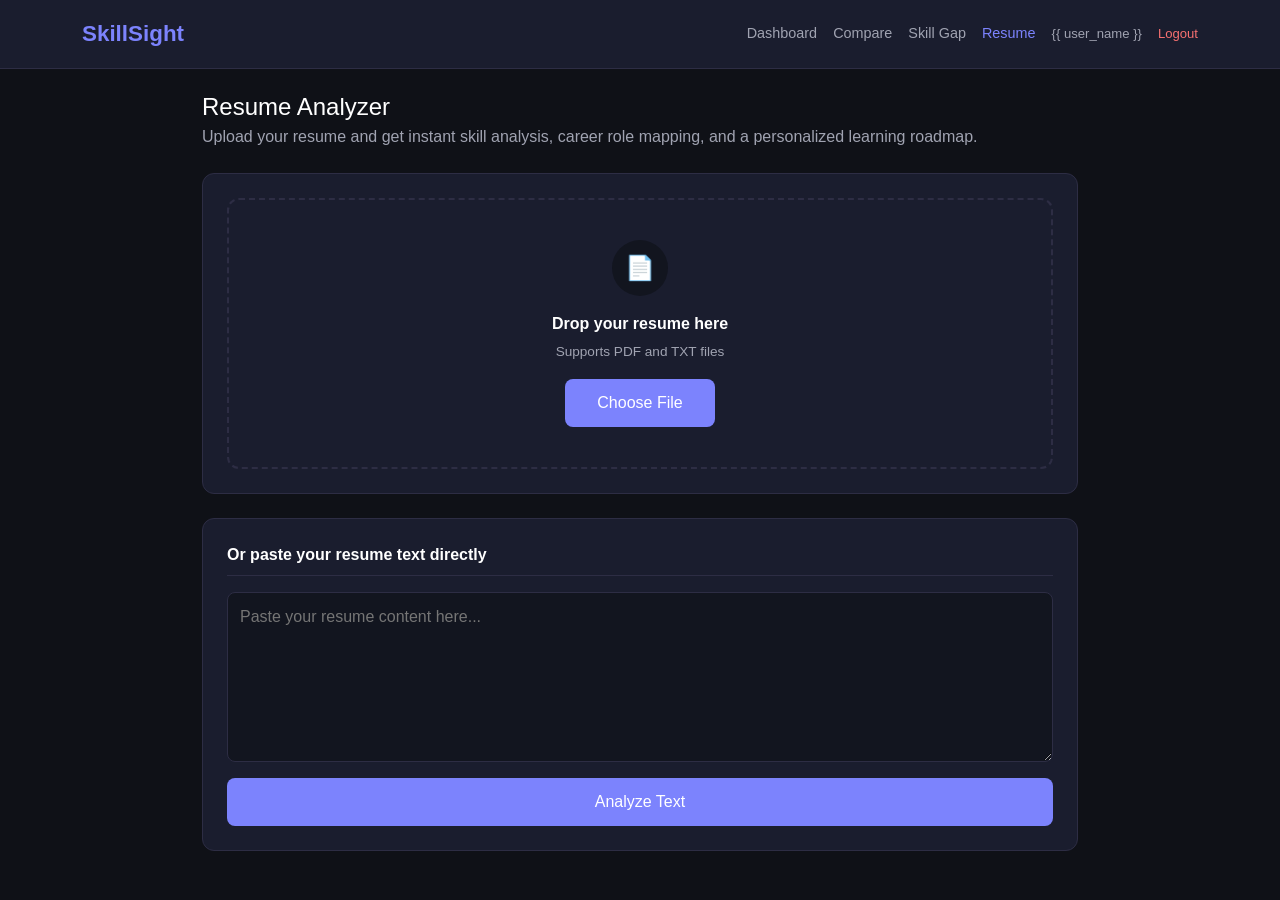
<file: templates/resume.html>
<!DOCTYPE html>
<html lang="en">
<head>
    <meta charset="UTF-8">
    <title>Resume Analyzer — SkillSight</title>
    <link href="https://cdn.jsdelivr.net/npm/bootstrap@5.3.0/dist/css/bootstrap.min.css" rel="stylesheet">
    <style>
        body { background: #0f1117; color: #e0e0e0; font-family: 'Segoe UI', sans-serif; }
        .navbar { background: #1a1d2e; border-bottom: 1px solid #2d2d44; padding: 12px 0; }
        .navbar-brand { color: #7c83fd !important; font-weight: 700; font-size: 1.4rem; }
        .nav-link { color: #a0a3b1 !important; font-size: 0.9rem; }
        .nav-link:hover { color: #fff !important; }
        .card { background: #1a1d2e; border: 1px solid #2d2d44; border-radius: 12px; }
        .upload-zone { border: 2px dashed #2d2d44; border-radius: 12px; padding: 40px; text-align: center; cursor: pointer; transition: all 0.3s; }
        .upload-zone:hover, .upload-zone.dragover { border-color: #7c83fd; background: #12152a; }
        .upload-icon { width: 56px; height: 56px; background: #12151f; border-radius: 50%; display: flex; align-items: center; justify-content: center; margin: 0 auto 16px; font-size: 24px; }
        .btn-primary { background: #7c83fd; border: none; border-radius: 8px; padding: 12px 32px; }
        .btn-primary:hover { background: #6670f0; }
        .btn-outline { background: transparent; border: 1px solid #2d2d44; color: #a0a3b1; border-radius: 8px; padding: 8px 20px; cursor: pointer; transition: all 0.2s; }
        .btn-outline:hover { border-color: #7c83fd; color: #7c83fd; }
        .badge-rising { background: #1a4a2e; color: #4ade80; border: 1px solid #4ade80; padding: 3px 10px; border-radius: 20px; font-size: 0.75rem; }
        .badge-stable { background: #1a3a4a; color: #60a5fa; border: 1px solid #60a5fa; padding: 3px 10px; border-radius: 20px; font-size: 0.75rem; }
        .badge-declining { background: #4a3a1a; color: #fbbf24; border: 1px solid #fbbf24; padding: 3px 10px; border-radius: 20px; font-size: 0.75rem; }
        .badge-critical { background: #4a1a1a; color: #f87171; border: 1px solid #f87171; padding: 3px 10px; border-radius: 20px; font-size: 0.75rem; }
        .skill-pill { display: inline-block; background: #12151f; border: 1px solid #2d2d44; border-radius: 20px; padding: 4px 12px; font-size: 0.82rem; margin: 3px; color: #e0e0e0; }
        .role-card { background: #12151f; border: 1px solid #2d2d44; border-radius: 10px; padding: 16px; margin-bottom: 12px; transition: border-color 0.2s; }
        .role-card:hover { border-color: #7c83fd; }
        .role-card.top-match { border-color: #4ade80; }
        .match-bar { height: 6px; border-radius: 3px; background: #2d2d44; margin-top: 8px; }
        .match-fill { height: 100%; border-radius: 3px; background: linear-gradient(90deg, #7c83fd, #4ade80); }
        .roadmap-step { display: flex; gap: 16px; margin-bottom: 20px; }
        .step-num { width: 36px; height: 36px; border-radius: 50%; background: #7c83fd; color: #fff; display: flex; align-items: center; justify-content: center; font-weight: 700; font-size: 14px; flex-shrink: 0; }
        .step-line { width: 2px; background: #2d2d44; margin: 0 auto; flex-shrink: 0; }
        .step-content { background: #12151f; border: 1px solid #2d2d44; border-radius: 10px; padding: 14px; flex: 1; margin-bottom: 4px; }
        .progress-ring { width: 80px; height: 80px; }
        .section-title { font-size: 1rem; font-weight: 600; color: #fff; margin-bottom: 1rem; border-bottom: 1px solid #2d2d44; padding-bottom: 8px; }
        .stat-box { background: #12151f; border-radius: 8px; padding: 12px 16px; text-align: center; }
        .stat-box .val { font-size: 1.8rem; font-weight: 700; }
        .stat-box .lbl { font-size: 0.72rem; color: #a0a3b1; text-transform: uppercase; letter-spacing: 1px; }
        .loading { display: none; text-align: center; padding: 40px; }
        .spinner { width: 40px; height: 40px; border: 3px solid #2d2d44; border-top-color: #7c83fd; border-radius: 50%; animation: spin 0.8s linear infinite; margin: 0 auto 16px; }
        @keyframes spin { to { transform: rotate(360deg); } }
        a { color: #7c83fd; text-decoration: none; }
        .user-tag { font-size: 0.82rem; color: #a0a3b1; }
        .logout-link { font-size: 0.82rem; color: #f87171 !important; }
    </style>
</head>
<body>
<nav class="navbar navbar-expand-lg mb-4">
    <div class="container">
        <span class="navbar-brand">SkillSight</span>
        <div class="d-flex gap-3 align-items-center ms-auto">
            <a href="/" class="nav-link">Dashboard</a>
            <a href="/compare" class="nav-link">Compare</a>
            <a href="/gap" class="nav-link">Skill Gap</a>
            <a href="/resume" class="nav-link" style="color:#7c83fd !important;">Resume</a>
            <span class="user-tag">{{ user_name }}</span>
            <a href="/logout" class="nav-link logout-link">Logout</a>
        </div>
    </div>
</nav>

<div class="container" style="max-width:900px;">

    <!-- Upload Section -->
    <div id="uploadSection">
        <h4 style="color:#fff;" class="mb-1">Resume Analyzer</h4>
        <p style="color:#a0a3b1;" class="mb-4">Upload your resume and get instant skill analysis, career role mapping, and a personalized learning roadmap.</p>

        <div class="card p-4 mb-4">
            <div class="upload-zone" id="uploadZone" onclick="document.getElementById('fileInput').click()">
                <div class="upload-icon">📄</div>
                <div style="font-size:1rem;font-weight:600;color:#fff;margin-bottom:6px;">Drop your resume here</div>
                <div style="font-size:0.85rem;color:#a0a3b1;margin-bottom:16px;">Supports PDF and TXT files</div>
                <button class="btn btn-primary" type="button">Choose File</button>
                <input type="file" id="fileInput" accept=".pdf,.txt" style="display:none;" onchange="handleFile(this)">
            </div>
            <div id="fileName" style="text-align:center;margin-top:12px;font-size:0.85rem;color:#a0a3b1;display:none;"></div>
            <div style="text-align:center;margin-top:16px;display:none;" id="analyzeBtn">
                <button class="btn btn-primary" onclick="analyzeResume()">Analyze My Resume</button>
            </div>
        </div>

        <!-- Or type manually -->
        <div class="card p-4 mb-4">
            <div class="section-title">Or paste your resume text directly</div>
            <textarea id="resumeText" rows="6" style="background:#12151f;border:1px solid #2d2d44;color:#fff;border-radius:8px;padding:12px;width:100%;resize:vertical;" placeholder="Paste your resume content here..."></textarea>
            <button class="btn btn-primary mt-3" onclick="analyzeText()">Analyze Text</button>
        </div>
    </div>

    <!-- Loading -->
    <div class="loading" id="loadingSection">
        <div class="spinner"></div>
        <div style="color:#a0a3b1;">Analyzing your resume...</div>
    </div>

    <!-- Results -->
    <div id="resultsSection" style="display:none;">

        <!-- Summary Stats -->
        <div class="row g-3 mb-4" id="summaryStats"></div>

        <!-- Detected Skills -->
        <div class="card p-4 mb-4">
            <div class="section-title">Skills Detected in Your Resume</div>
            <div id="detectedSkills"></div>
        </div>

        <!-- Missing Critical Skills -->
        <div class="card p-4 mb-4">
            <div class="section-title">Missing High-Demand Skills</div>
            <p style="font-size:0.85rem;color:#a0a3b1;margin-bottom:12px;">These rising skills are NOT in your resume but are in high demand right now.</p>
            <div id="missingSkills"></div>
        </div>

        <!-- Career Role Mapping -->
        <div class="card p-4 mb-4">
            <div class="section-title">Career Role Matches</div>
            <p style="font-size:0.85rem;color:#a0a3b1;margin-bottom:12px;">Based on your skills, here are the best-fit roles and your match percentage.</p>
            <div id="careerRoles"></div>
        </div>

        <!-- Skill Roadmap -->
        <div class="card p-4 mb-5">
            <div class="section-title">Your Personalized Skill Roadmap</div>
            <p style="font-size:0.85rem;color:#a0a3b1;margin-bottom:20px;">Step-by-step learning path to reach your best career match.</p>
            <div id="roadmapSteps"></div>
        </div>

        <!-- Download -->
        <div class="text-center mb-5">
            <button class="btn btn-primary" onclick="downloadResumeReport()">Download Full Report</button>
            <button class="btn-outline ms-3" onclick="resetAnalyzer()">Analyze Another Resume</button>
        </div>
    </div>
</div>

<script>
let resumeData = {};
let fileContent = '';
let selectedFile = null;

const uploadZone = document.getElementById('uploadZone');
uploadZone.addEventListener('dragover', e => { e.preventDefault(); uploadZone.classList.add('dragover'); });
uploadZone.addEventListener('dragleave', () => uploadZone.classList.remove('dragover'));
uploadZone.addEventListener('drop', e => {
    e.preventDefault();
    uploadZone.classList.remove('dragover');
    const file = e.dataTransfer.files[0];
    if (file) processFile(file);
});

function handleFile(input) {
    if (input.files[0]) processFile(input.files[0]);
}

function processFile(file) {
    document.getElementById('fileName').style.display = 'block';
    document.getElementById('fileName').textContent = 'Selected: ' + file.name;
    document.getElementById('analyzeBtn').style.display = 'block';

    selectedFile = file;
    fileContent = null;
}

function analyzeResume() {
    if (!selectedFile) { alert('Please select a file first.'); return; }
    document.getElementById('uploadSection').style.display = 'none';
    document.getElementById('loadingSection').style.display = 'block';

    const formData = new FormData();
    formData.append('file', selectedFile);

    fetch('/api/resume/upload', { method: 'POST', body: formData })
    .then(r => r.json())
    .then(data => {
        if (data.error) {
            alert(data.error);
            document.getElementById('uploadSection').style.display = 'block';
            document.getElementById('loadingSection').style.display = 'none';
            return;
        }
        sendForAnalysis(data.text);
    })
    .catch(() => {
        alert('File upload failed. Please try again.');
        document.getElementById('uploadSection').style.display = 'block';
        document.getElementById('loadingSection').style.display = 'none';
    });
}

function analyzeText() {
    const text = document.getElementById('resumeText').value.trim();
    if (!text) { alert('Please paste your resume text.'); return; }
    sendForAnalysis(text);
}

function sendForAnalysis(text) {
    document.getElementById('uploadSection').style.display = 'none';
    document.getElementById('loadingSection').style.display = 'block';

    fetch('/api/resume', {
        method: 'POST',
        headers: { 'Content-Type': 'application/json' },
        body: JSON.stringify({ text: text })
    })
    .then(r => r.json())
    .then(data => {
        resumeData = data;
        document.getElementById('loadingSection').style.display = 'none';
        document.getElementById('resultsSection').style.display = 'block';
        renderResults(data);
    })
    .catch(() => {
        alert('Analysis failed. Please try again.');
        resetAnalyzer();
    });
}

function renderResults(data) {
    const riskColor = data.overall_risk === 'High' ? '#f87171' :
                      data.overall_risk === 'Medium' ? '#fbbf24' : '#4ade80';

    document.getElementById('summaryStats').innerHTML = `
        <div class="col-6 col-md-3"><div class="stat-box"><div class="val" style="color:#7c83fd;">${data.detected_count}</div><div class="lbl">Skills Found</div></div></div>
        <div class="col-6 col-md-3"><div class="stat-box"><div class="val" style="color:${riskColor};">${data.overall_risk}</div><div class="lbl">Risk Level</div></div></div>
        <div class="col-6 col-md-3"><div class="stat-box"><div class="val" style="color:#4ade80;">${data.rising_count}</div><div class="lbl">Rising Skills</div></div></div>
        <div class="col-6 col-md-3"><div class="stat-box"><div class="val" style="color:#f87171;">${data.critical_count}</div><div class="lbl">Critical Skills</div></div></div>`;

    let skillsHtml = '';
    data.detected_skills.forEach(s => {
        const cat = s.category.toLowerCase();
        skillsHtml += `<span class="skill-pill"><span class="badge-${cat}" style="margin-right:6px;">${s.category}</span>${s.skill}</span>`;
    });
    document.getElementById('detectedSkills').innerHTML = skillsHtml || '<p style="color:#a0a3b1;">No known skills detected.</p>';

    let missingHtml = '';
    data.missing_skills.forEach(s => {
        missingHtml += `
        <div style="display:flex;align-items:center;gap:12px;padding:8px 0;border-bottom:1px solid #2d2d44;">
            <div style="width:8px;height:8px;border-radius:50%;background:#4ade80;flex-shrink:0;"></div>
            <div style="flex:1;">
                <strong style="color:#fff;">${s.skill}</strong>
                <span style="font-size:0.78rem;color:#a0a3b1;margin-left:8px;">Score: ${s.score}</span>
            </div>
            <span style="font-size:0.78rem;color:#a0a3b1;max-width:300px;text-align:right;">${s.why}</span>
        </div>`;
    });
    document.getElementById('missingSkills').innerHTML = missingHtml || '<p style="color:#4ade80;">Great! You have all major high-demand skills.</p>';

    let rolesHtml = '';
    data.career_roles.forEach((r, i) => {
        const isTop = i === 0;
        rolesHtml += `
        <div class="role-card ${isTop ? 'top-match' : ''}">
            <div class="d-flex justify-content-between align-items-start">
                <div>
                    ${isTop ? '<span style="font-size:0.72rem;background:#1a4a2e;color:#4ade80;border:1px solid #4ade80;padding:2px 8px;border-radius:10px;margin-bottom:6px;display:inline-block;">Best Match</span><br>' : ''}
                    <strong style="color:#fff;font-size:1rem;">${r.role}</strong>
                    <div style="font-size:0.82rem;color:#a0a3b1;margin-top:3px;">${r.description}</div>
                </div>
                <div style="text-align:right;flex-shrink:0;margin-left:16px;">
                    <div style="font-size:1.5rem;font-weight:700;color:${isTop ? '#4ade80' : '#7c83fd'};">${r.match}%</div>
                    <div style="font-size:0.72rem;color:#a0a3b1;">match</div>
                </div>
            </div>
            <div class="match-bar"><div class="match-fill" style="width:${r.match}%;background:${isTop ? '#4ade80' : '#7c83fd'};"></div></div>
            <div style="margin-top:10px;font-size:0.8rem;color:#a0a3b1;">
                <span style="color:#fff;font-weight:500;">Required skills: </span>${r.required_skills.join(', ')}
            </div>
            <div style="margin-top:4px;font-size:0.8rem;">
                <span style="color:#a0a3b1;font-weight:500;">You are missing: </span>
                <span style="color:#f87171;">${r.missing.length > 0 ? r.missing.join(', ') : 'Nothing! You qualify.'}</span>
            </div>
            <div style="margin-top:4px;font-size:0.8rem;color:#a0a3b1;">
                Avg salary: <span style="color:#4ade80;font-weight:600;">${r.salary}</span>
            </div>
        </div>`;
    });
    document.getElementById('careerRoles').innerHTML = rolesHtml;

    let roadmapHtml = '';
    data.roadmap.forEach((step, i) => {
        const isLast = i === data.roadmap.length - 1;
        roadmapHtml += `
        <div class="roadmap-step">
            <div style="display:flex;flex-direction:column;align-items:center;">
                <div class="step-num">${i + 1}</div>
                ${!isLast ? '<div style="width:2px;flex:1;background:#2d2d44;margin-top:4px;"></div>' : ''}
            </div>
            <div style="flex:1;padding-bottom:${isLast ? '0' : '8px'};">
                <div class="step-content">
                    <div style="font-weight:600;color:#fff;margin-bottom:4px;">${step.title}</div>
                    <div style="font-size:0.82rem;color:#a0a3b1;margin-bottom:8px;">${step.description}</div>
                    <div style="display:flex;flex-wrap:wrap;gap:6px;">
                        ${step.skills.map(s => `<span style="background:#1a1d2e;border:1px solid #7c83fd;color:#7c83fd;padding:2px 10px;border-radius:20px;font-size:0.75rem;">${s}</span>`).join('')}
                    </div>
                    <div style="margin-top:8px;font-size:0.78rem;color:#555;">
                        Duration: <span style="color:#fbbf24;">${step.duration}</span>
                        &nbsp;·&nbsp; Resources: <span style="color:#a0a3b1;">${step.resources}</span>
                    </div>
                </div>
            </div>
        </div>`;
    });
    document.getElementById('roadmapSteps').innerHTML = roadmapHtml;
}

function resetAnalyzer() {
    document.getElementById('uploadSection').style.display = 'block';
    document.getElementById('resultsSection').style.display = 'none';
    document.getElementById('loadingSection').style.display = 'none';
    document.getElementById('fileName').style.display = 'none';
    document.getElementById('analyzeBtn').style.display = 'none';
    document.getElementById('resumeText').value = '';
    fileContent = '';
    resumeData = {};
}

function downloadResumeReport() {
    const d = resumeData;
    const riskColor = d.overall_risk === 'High' ? '#e74c3c' :
                      d.overall_risk === 'Medium' ? '#f39c12' : '#27ae60';

    let skillsHtml = d.detected_skills.map(s => {
        const c = s.category === 'Rising' ? '#27ae60' : s.category === 'Stable' ? '#3498db' :
                  s.category === 'Declining' ? '#f39c12' : '#e74c3c';
        return `<span style="display:inline-block;background:#f8f9fa;border:1px solid #ddd;border-radius:20px;padding:3px 12px;margin:3px;font-size:12px;">
            <span style="color:${c};font-weight:bold;">${s.category[0]}</span> ${s.skill}
        </span>`;
    }).join('');

    let rolesHtml = d.career_roles.map((r, i) => `
        <div style="background:${i===0?'#f0fff4':'#f8f9fa'};border:1px solid ${i===0?'#c3e6cb':'#ddd'};border-radius:8px;padding:14px;margin-bottom:10px;">
            <div style="display:flex;justify-content:space-between;">
                <strong style="font-size:14px;">${r.role} ${i===0?'⭐':''}</strong>
                <span style="font-weight:bold;color:${i===0?'#27ae60':'#5c6bc0'};">${r.match}% match</span>
            </div>
            <div style="font-size:11px;color:#666;margin-top:4px;">${r.description}</div>
            <div style="font-size:11px;margin-top:6px;"><b>Missing:</b> <span style="color:#e74c3c;">${r.missing.length>0?r.missing.join(', '):'Nothing!'}</span></div>
            <div style="font-size:11px;"><b>Salary:</b> <span style="color:#27ae60;">${r.salary}</span></div>
        </div>`).join('');

    let roadmapHtml = d.roadmap.map((step, i) => `
        <div style="display:flex;gap:12px;margin-bottom:14px;">
            <div style="width:28px;height:28px;border-radius:50%;background:#5c6bc0;color:#fff;display:flex;align-items:center;justify-content:center;font-weight:bold;font-size:12px;flex-shrink:0;">${i+1}</div>
            <div style="background:#f8f9fa;border:1px solid #ddd;border-radius:8px;padding:12px;flex:1;">
                <div style="font-weight:bold;font-size:13px;">${step.title}</div>
                <div style="font-size:11px;color:#666;margin-top:3px;">${step.description}</div>
                <div style="font-size:11px;margin-top:5px;"><b>Skills:</b> ${step.skills.join(', ')}</div>
                <div style="font-size:11px;color:#888;"><b>Duration:</b> ${step.duration} · <b>Resources:</b> ${step.resources}</div>
            </div>
        </div>`).join('');

    const html = `<!DOCTYPE html>
<html><head><meta charset="UTF-8"><title>SkillSight Resume Report</title>
<style>body{font-family:Arial,sans-serif;max-width:800px;margin:0 auto;padding:30px;color:#1a1a2e;}@media print{.no-print{display:none;}}</style>
</head><body>
<div class="no-print" style="background:#7c83fd;color:#fff;padding:10px 20px;border-radius:8px;margin-bottom:20px;text-align:center;cursor:pointer;" onclick="window.print()">
    Print / Save as PDF (Cmd+P)
</div>
<div style="background:#1a1d2e;color:#fff;padding:24px;border-radius:10px;margin-bottom:24px;">
    <div style="font-size:24px;font-weight:bold;color:#7c83fd;">SkillSight</div>
    <div style="font-size:13px;color:#a0a3b1;">Resume Analysis Report</div>
</div>
<div style="background:#f8f9fa;border-radius:10px;padding:16px;margin-bottom:20px;display:flex;gap:0;text-align:center;">
    <div style="flex:1;border-right:1px solid #ddd;"><div style="font-size:10px;color:#888;text-transform:uppercase;">Skills Found</div><div style="font-size:24px;font-weight:bold;color:#5c6bc0;">${d.detected_count}</div></div>
    <div style="flex:1;border-right:1px solid #ddd;"><div style="font-size:10px;color:#888;text-transform:uppercase;">Risk Level</div><div style="font-size:24px;font-weight:bold;color:${riskColor};">${d.overall_risk}</div></div>
    <div style="flex:1;border-right:1px solid #ddd;"><div style="font-size:10px;color:#888;text-transform:uppercase;">Rising Skills</div><div style="font-size:24px;font-weight:bold;color:#27ae60;">${d.rising_count}</div></div>
    <div style="flex:1;"><div style="font-size:10px;color:#888;text-transform:uppercase;">Critical Skills</div><div style="font-size:24px;font-weight:bold;color:#e74c3c;">${d.critical_count}</div></div>
</div>
<h2 style="border-bottom:2px solid #7c83fd;padding-bottom:6px;font-size:16px;">Detected Skills</h2>
<div style="margin-bottom:20px;">${skillsHtml}</div>
<h2 style="border-bottom:2px solid #7c83fd;padding-bottom:6px;font-size:16px;">Career Role Matches</h2>
<div style="margin-bottom:20px;">${rolesHtml}</div>
<h2 style="border-bottom:2px solid #7c83fd;padding-bottom:6px;font-size:16px;">Your Learning Roadmap</h2>
${roadmapHtml}
<div style="margin-top:20px;text-align:center;font-size:10px;color:#aaa;border-top:1px solid #eee;padding-top:10px;">
    Generated by SkillSight — AI-Driven Skill Obsolescence Predictor
</div>
</body></html>`;

    const blob = new Blob([html], { type: 'text/html' });
    const url = window.URL.createObjectURL(blob);
    const a = document.createElement('a');
    a.href = url;
    a.download = 'SkillSight_Resume_Report.html';
    a.click();
    window.URL.revokeObjectURL(url);
}
</script>
</body>
</html>
</file>
